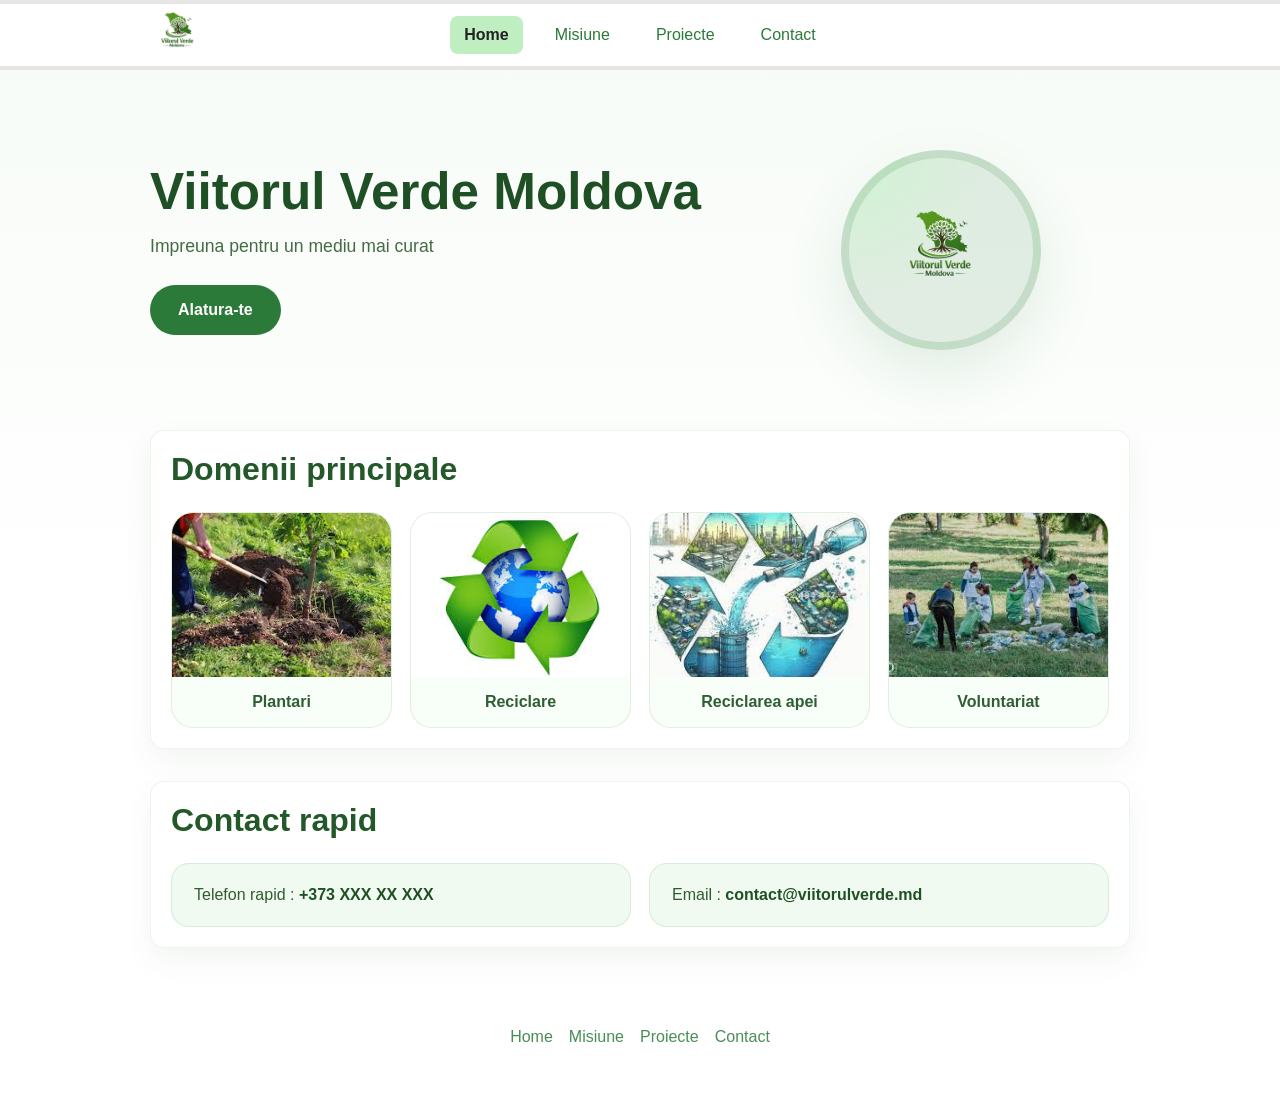
<file: index.html>
<!DOCTYPE html>
<html lang="ro">

<head>
    <meta charset="UTF-8">
    <meta name="viewport" content="width=device-width, initial-scale=1.0">
    <title>Viitorul Verde Moldova</title>
    <link rel="stylesheet" href="css/style.css">
    <link rel="preload" as="image" href="pages/assets/Images/logo.png">
</head>

<body>

    <header class="site-header">
        <div class="container header-inner">
            <div class="logo">
                <a href="pages/index.html"><img src="pages/assets/Images/logo.png" alt="Logo" loading="eager" decoding="async" width="56" height="56"/></a>
            </div>

            <nav class="main-nav">
                <a href="pages/index.html" class="active">Home</a>
                <a href="pages/misiune.html">Misiune</a>
                <a href="pages/proiecte.html">Proiecte</a>
                <a href="pages/contact.html">Contact</a>
            </nav>
        </div>
    </header>

    <main>

        <section class="hero container">
            <div class="hero-text">
                <h1>Viitorul Verde Moldova</h1>
                <p>Impreuna pentru un mediu mai curat</p>
                <a class="btn-cta" href="pages/voluntariat.html">Alatura-te</a>
            </div>

            <div class="hero-logo">
                <div class="hero-image-circle">
                    <img src="pages/assets/Images/logo.png" alt="Logo" loading="eager" decoding="async" width="120" height="120">
                </div>
            </div>
        </section>

        <section class="domenii container">
            <h2>Domenii principale</h2>

            <div class="galerie">
                <figure>
                    <img src="pages/assets/Images/Assets/Plantari.jpg" alt="Plantări">
                    <figcaption>Plantari</figcaption>
                </figure>
                <figure>
                    <img src="pages/assets/Images/Assets/Reciclare.jpg" alt="Reciclare">
                    <figcaption>Reciclare</figcaption>
                </figure>
                <figure>
                    <img src="pages/assets/Images/Assets/Reciclarea apei.jpg" alt="Reciclarea apei">
                    <figcaption>Reciclarea apei</figcaption>
                </figure>
                <figure>
                    <img src="pages/assets/Images/Assets/Poza2.jpg" alt="Voluntariat">
                    <figcaption>Voluntariat</figcaption>
                </figure>
            </div>
        </section>

        <section class="contact-rapid container">
            <h2>Contact rapid</h2>

            <div class="contact-box">
                <div class="contact-item">Telefon rapid : <strong>+373 XXX XX XXX</strong></div>
                <div class="contact-item">Email : <strong>contact@viitorulverde.md</strong></div>
            </div>
        </section>

    </main>

    <footer class="site-footer">
        <div class="container footer-inner">
            <nav class="footer-nav">
                <a href="pages/index.html">Home</a>
                <a href="pages/misiune.html">Misiune</a>
                <a href="pages/proiecte.html">Proiecte</a>
                <a href="pages/contact.html">Contact</a>
            </nav>
        </div>
    </footer>

</body>

</html>
</file>
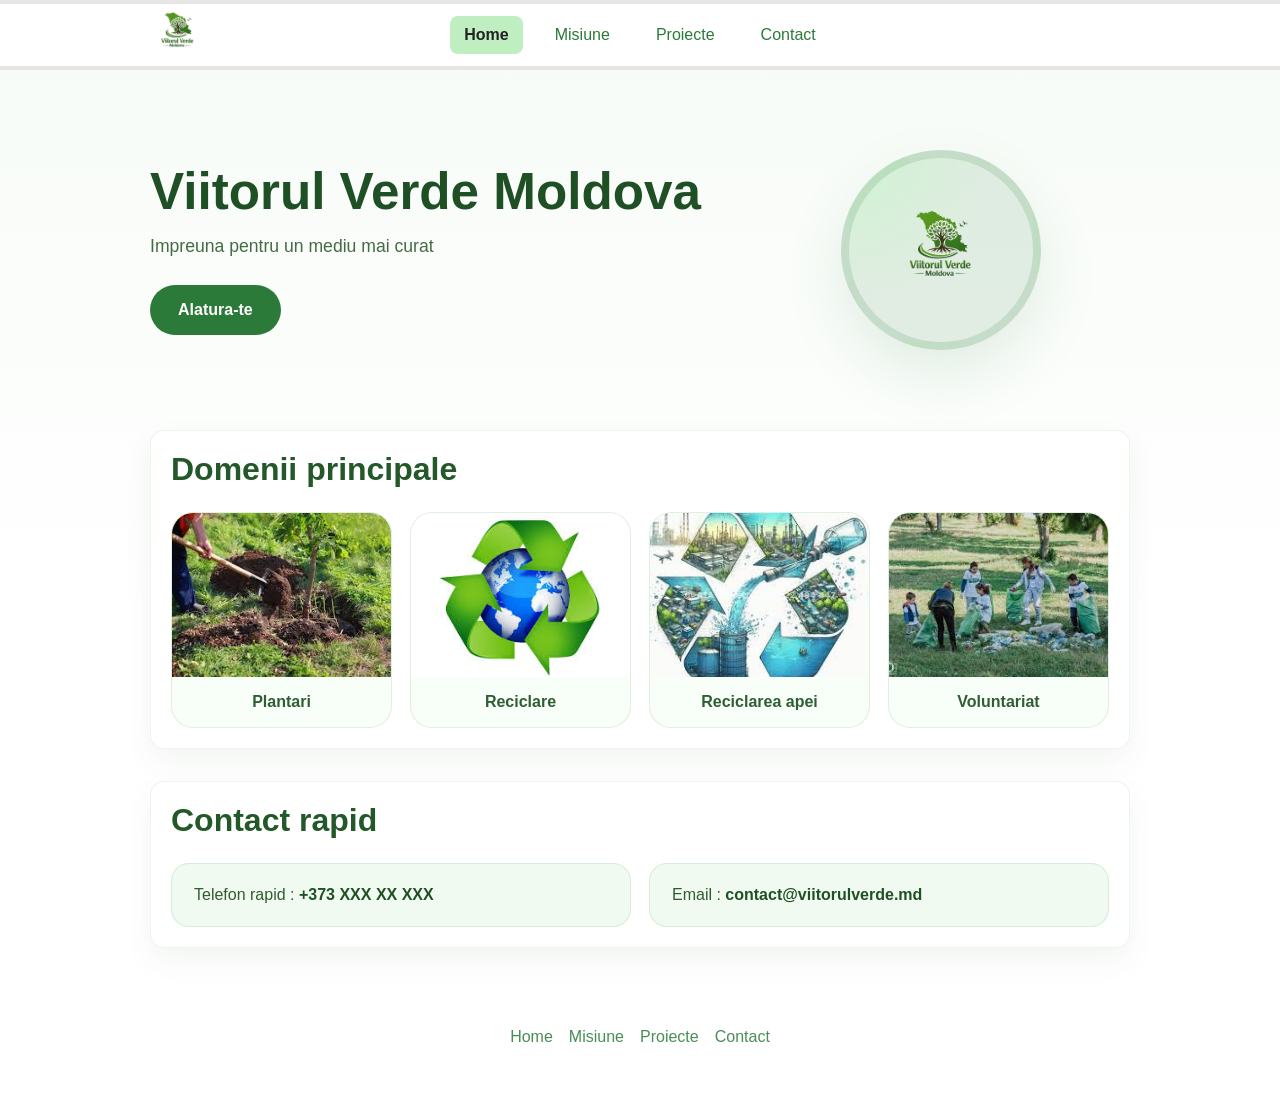
<file: pages/index.html>
<!DOCTYPE html>
<html lang="ro">

<head>
    <meta charset="UTF-8">
    <meta name="viewport" content="width=device-width, initial-scale=1.0">
    <title>Viitorul Verde Moldova</title>
    <link rel="stylesheet" href="../css/style.css">
    <link rel="preload" as="image" href="assets/Images/logo.png">
</head>

<body>

    <header class="site-header">
        <div class="container header-inner">
            <div class="logo">
                <a href="index.html"><img src="assets/Images/logo.png" alt="Logo" loading="eager" decoding="async" width="56" height="56"/></a>
            </div>

            <nav class="main-nav">
                <a href="index.html" class="active">Home</a>
                <a href="misiune.html">Misiune</a>
                <a href="proiecte.html">Proiecte</a>
                <a href="contact.html">Contact</a>
            </nav>
        </div>
    </header>

    <main>

        <section class="hero container">
            <div class="hero-text">
                <h1>Viitorul Verde Moldova</h1>
                <p>Impreuna pentru un mediu mai curat</p>
                <a class="btn-cta" href="voluntariat.html">Alatura-te</a>
            </div>

            <div class="hero-logo">
                <div class="hero-image-circle">
                    <img src="assets/Images/logo.png" alt="Logo" loading="eager" decoding="async" width="120" height="120">
                </div>
            </div>
        </section>

        <section class="domenii container">
            <h2>Domenii principale</h2>

            <div class="galerie">
                <figure>
                    <img src="assets/Images/Assets/Plantari.jpg" alt="Plantări">
                    <figcaption>Plantari</figcaption>
                </figure>
                <figure>
                    <img src="assets/Images/Assets/Reciclare.jpg" alt="Reciclare">
                    <figcaption>Reciclare</figcaption>
                </figure>
                <figure>
                    <img src="assets/Images/Assets/Reciclarea apei.jpg" alt="Reciclarea apei">
                    <figcaption>Reciclarea apei</figcaption>
                </figure>
                <figure>
                    <img src="assets/Images/Assets/Poza2.jpg" alt="Voluntariat">
                    <figcaption>Voluntariat</figcaption>
                </figure>
            </div>
        </section>

        <section class="contact-rapid container">
            <h2>Contact rapid</h2>

            <div class="contact-box">
                <div class="contact-item">Telefon rapid : <strong>+373 XXX XX XXX</strong></div>
                <div class="contact-item">Email : <strong>contact@viitorulverde.md</strong></div>
            </div>
        </section>

    </main>

    <footer class="site-footer">
        <div class="container footer-inner">
            <nav class="footer-nav">
                <a href="index.html">Home</a>
                <a href="misiune.html">Misiune</a>
                <a href="proiecte.html">Proiecte</a>
                <a href="contact.html">Contact</a>
            </nav>
        </div>
    </footer>

</body>

</html>
</file>
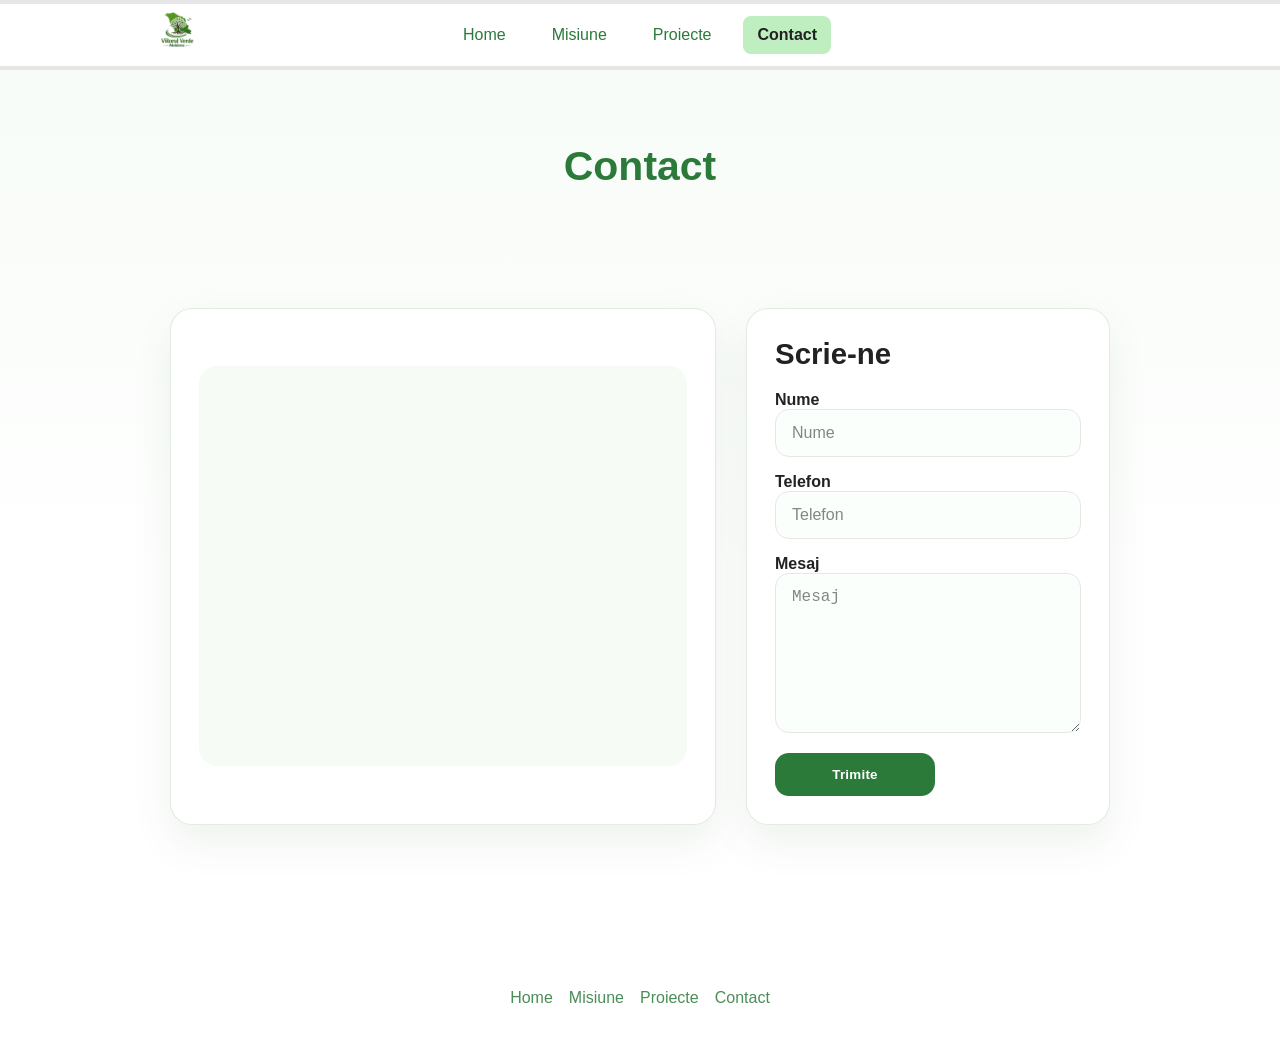
<file: pages/contact.html>
<!doctype html>
<html lang="ro">
<head>
    <meta charset="utf-8">
    <meta name="viewport" content="width=device-width, initial-scale=1">
    <title>Contact - Viitorul Verde Moldova</title>
    <link rel="stylesheet" href="../css/style.css">
    <link rel="preload" as="image" href="assets/Images/logo.png">
</head>
<body>
    <header class="site-header">
        <div class="container header-inner">
            <div class="logo">
                <a href="index.html"><img src="assets/Images/logo.png" alt="Logo" loading="eager" decoding="async" width="56" height="56"/></a>
            </div>
            <nav class="main-nav">
                <a href="index.html">Home</a>
                <a href="misiune.html">Misiune</a>
                <a href="proiecte.html">Proiecte</a>
                <a href="contact.html" class="active">Contact</a>
            </nav>
        </div>
    </header>
    <main class="container">
        <section class="page-title">
            <h1>Contact</h1>
        </section>
        <section class="contact-page">
            <div class="contact-grid">
                <div class="map-card">
                    <div class="map-placeholder">
                        <iframe
                            src="https://www.openstreetmap.org/export/embed.html?bbox=28.8000%2C47.0100%2C28.9600%2C47.1100&layer=mapnik"
                            loading="lazy"
                            referrerpolicy="no-referrer-when-downgrade"
                            title="Harta ONG"
                        ></iframe>
                    </div>
                </div>
                <div class="form-card">
                    <h2>Scrie-ne</h2>
                    <form class="contact-form" action="https://api.sheetmonkey.io/form/oM4E3g2kgApvRPFMs9aafg" method="POST">
                        <label>Nume
                            <input type="text" name="nume" placeholder="Nume" required>
                        </label>
                        <label>Telefon
                            <input type="tel" name="telefon" placeholder="Telefon" required>
                        </label>
                        <label>Mesaj
                            <textarea name="mesaj" placeholder="Mesaj" required></textarea>
                        </label>
                        <button type="submit" class="btn-submit">Trimite</button>
                    </form>
                </div>
            </div>
        </section>
    </main>
    <footer class="site-footer">
        <div class="container footer-inner">
            <nav class="footer-nav">
                <a href="index.html">Home</a>
                <a href="misiune.html">Misiune</a>
                <a href="proiecte.html">Proiecte</a>
                <a href="contact.html">Contact</a>
            </nav>
        </div>
    </footer>
</body>
</html>
</file>
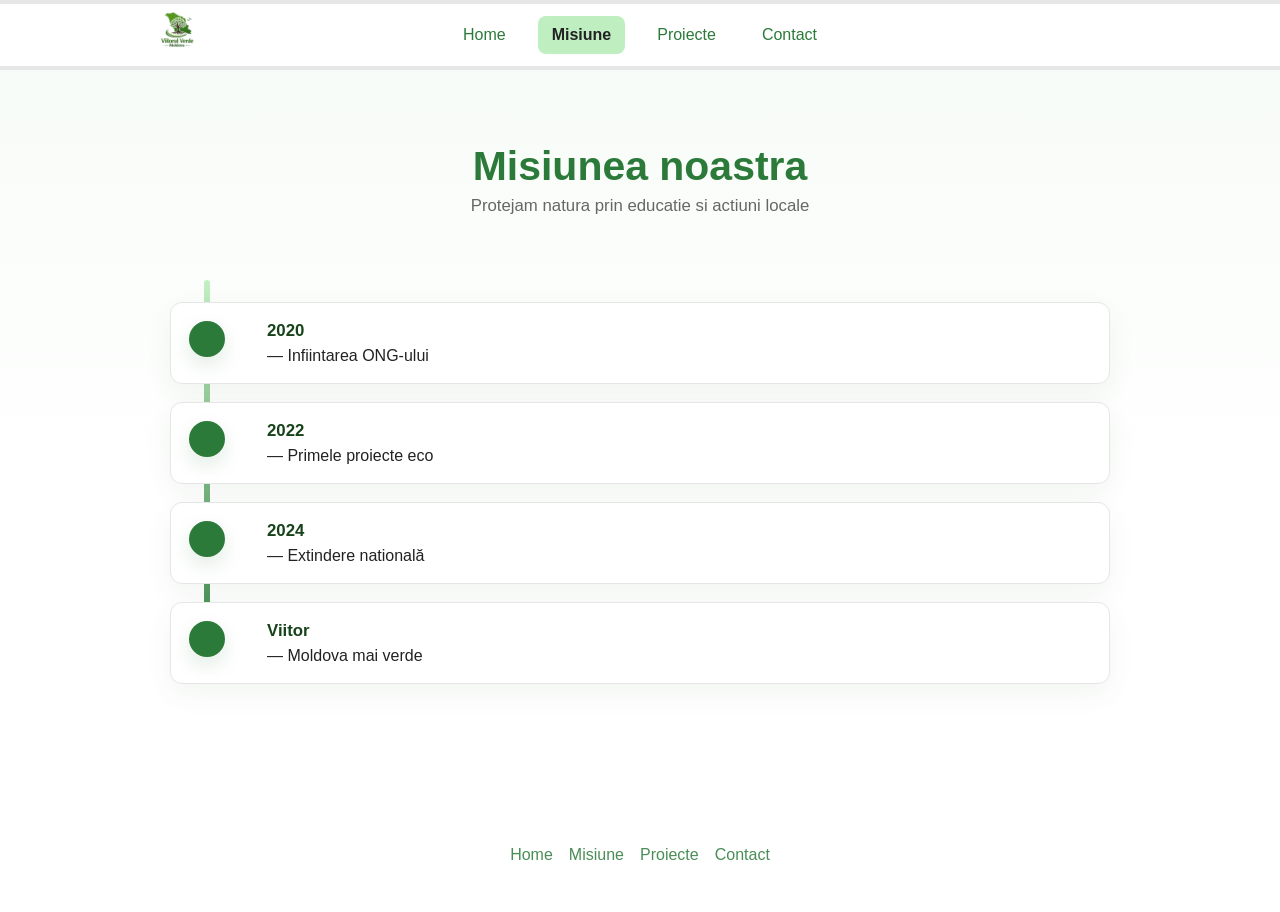
<file: pages/misiune.html>
<!doctype html>
<html lang="ro">
<head>
	<meta charset="utf-8">
	<meta name="viewport" content="width=device-width,initial-scale=1">
	<title>Misiune — Viitorul Verde Moldova</title>
	<link rel="stylesheet" href="../css/style.css">
	<link rel="preload" as="image" href="assets/Images/logo.png">
	<style>
		
	</style>
</head>
<body>
	<header class="site-header">
		<div class="container header-inner">
			<div class="logo">
					<a href="index.html"><img src="assets/Images/logo.png" alt="Logo" loading="eager" decoding="async" width="56" height="56" /></a>
				</div>
			<nav class="main-nav">
				<a href="index.html">Home</a>
				<a href="misiune.html" class="active">Misiune</a>
				<a href="proiecte.html">Proiecte</a>
				<a href="contact.html">Contact</a>
			</nav>
		</div>
	</header>

	<main class="container">
		<section class="page-title">
			<h1>Misiunea noastra</h1>
			<p class="lead">Protejam natura prin educatie si actiuni locale</p>
		</section>

		<section class="timeline-section">
			<ul class="timeline">
				<li class="timeline-item">
					<div class="dot"></div>
					<div class="content">
						<strong>2020</strong> — Infiintarea ONG-ului
					</div>
				</li>

				<li class="timeline-item">
					<div class="dot"></div>
					<div class="content">
						<strong>2022</strong> — Primele proiecte eco
					</div>
				</li>

				<li class="timeline-item">
					<div class="dot"></div>
					<div class="content">
						<strong>2024</strong> — Extindere natională
					</div>
				</li>

				<li class="timeline-item">
					<div class="dot"></div>
					<div class="content">
						<strong>Viitor</strong> — Moldova mai verde
					</div>
				</li>
			</ul>
		</section>
	</main>

	<footer class="site-footer">
		<div class="container footer-inner">
			<nav class="footer-nav">
				<a href="index.html">Home</a>
				<a href="misiune.html">Misiune</a>
				<a href="proiecte.html">Proiecte</a>
				<a href="contact.html">Contact</a>
			</nav>
		</div>
	</footer>
</body>
</html>
</file>
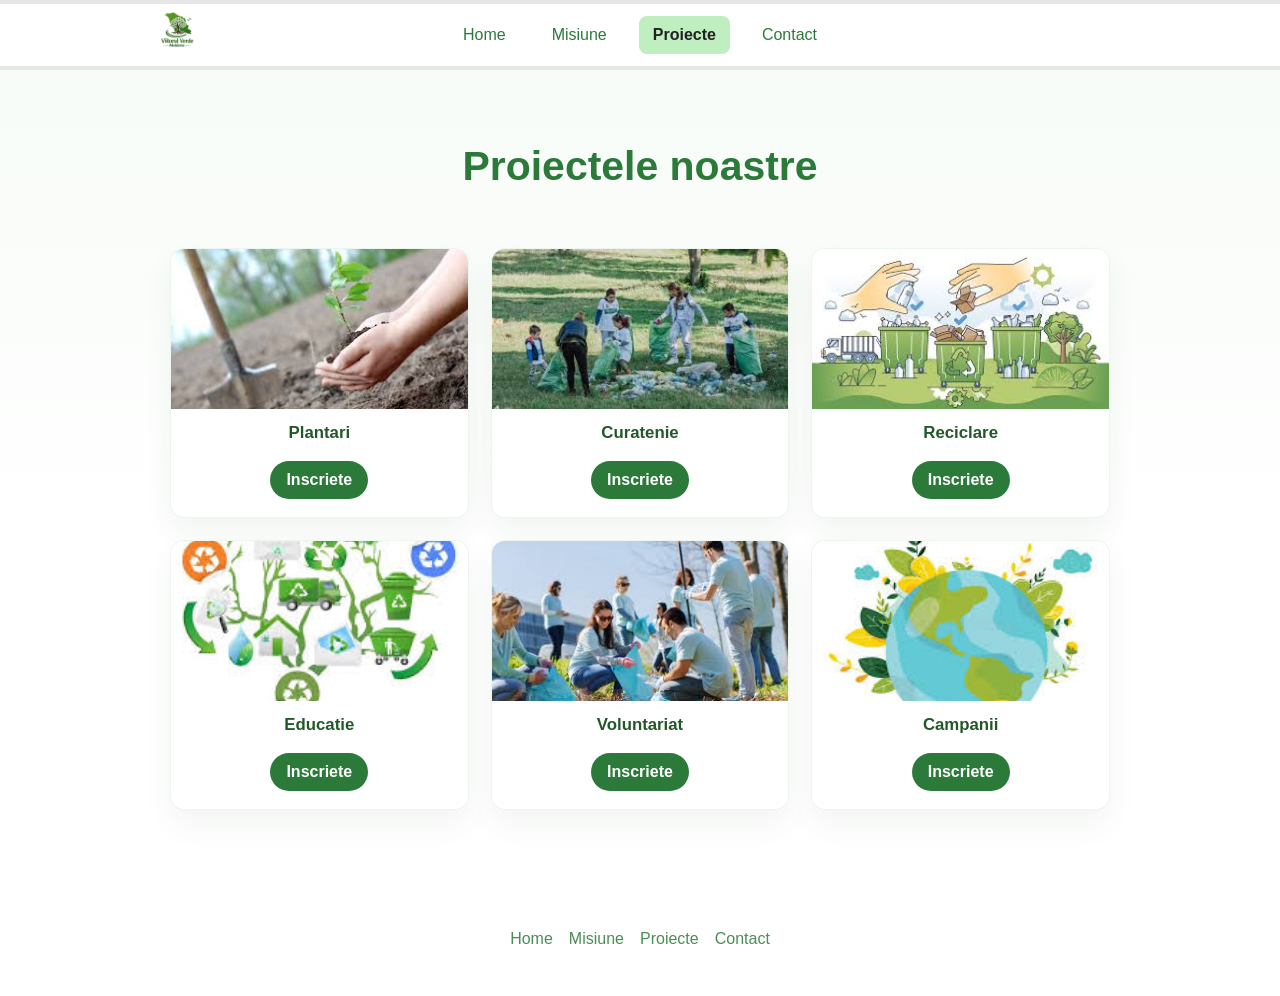
<file: pages/proiecte.html>
﻿<!doctype html>
<html lang="ro">
<head>
    <meta charset="utf-8">
    <meta name="viewport" content="width=device-width, initial-scale=1">
    <title>Proiecte - Viitorul Verde Moldova</title>
    <link rel="stylesheet" href="../css/style.css">
    <link rel="preload" as="image" href="assets/Images/logo.png">
</head>
<body>
    <header class="site-header">
        <div class="container header-inner">
            <div class="logo">
                <a href="index.html"><img src="assets/Images/logo.png" alt="Logo" loading="eager" decoding="async" width="56" height="56"/></a>
            </div>
            <nav class="main-nav">
                <a href="index.html">Home</a>
                <a href="misiune.html">Misiune</a>
                <a href="proiecte.html" class="active">Proiecte</a>
                <a href="contact.html">Contact</a>
            </nav>
        </div>
    </header>
    <main class="container">
        <section class="page-title">
            <h1>Proiectele noastre</h1>
        </section>
        <section class="project-grid">
            <figure class="project-card">
                <img src="assets/Images/Assets/Poza1.jpg" alt="poza">
                <figcaption>Plantari</figcaption>
                <a class="project-button" href="voluntariat.html">Inscriete</a>
            </figure>
            <figure class="project-card">
                <img src="assets/Images/Assets/Poza2.jpg" alt="poza">
                <figcaption>Curatenie</figcaption>
                <a class="project-button" href="voluntariat.html">Inscriete</a>
            </figure>
            <figure class="project-card">
                <img src="assets/Images/Assets/Poza3.jpg" alt="poza">
                <figcaption>Reciclare</figcaption>
                <a class="project-button" href="voluntariat.html">Inscriete</a>
            </figure>
            <figure class="project-card">
                <img src="assets/Images/Assets/Poza4.jpg" alt="poza">
                <figcaption>Educatie</figcaption>
                <a class="project-button" href="voluntariat.html">Inscriete</a>
            </figure>
            <figure class="project-card">
                <img src="assets/Images/Assets/Poza5.jpg" alt="poza">
                <figcaption>Voluntariat</figcaption>
                <a class="project-button" href="voluntariat.html">Inscriete</a>
            </figure>
            <figure class="project-card">
                <img src="assets/Images/Assets/Poza6.jpg" alt="poza">
                <figcaption>Campanii</figcaption>
                <a class="project-button" href="voluntariat.html">Inscriete</a>
            </figure>
        </section>
    </main>
    <footer class="site-footer">
        <div class="container footer-inner">
            <nav class="footer-nav">
                <a href="index.html">Home</a>
                <a href="misiune.html">Misiune</a>
                <a href="proiecte.html">Proiecte</a>
                <a href="contact.html">Contact</a>
            </nav>
        </div>
    </footer>
</body>
</html>
</file>
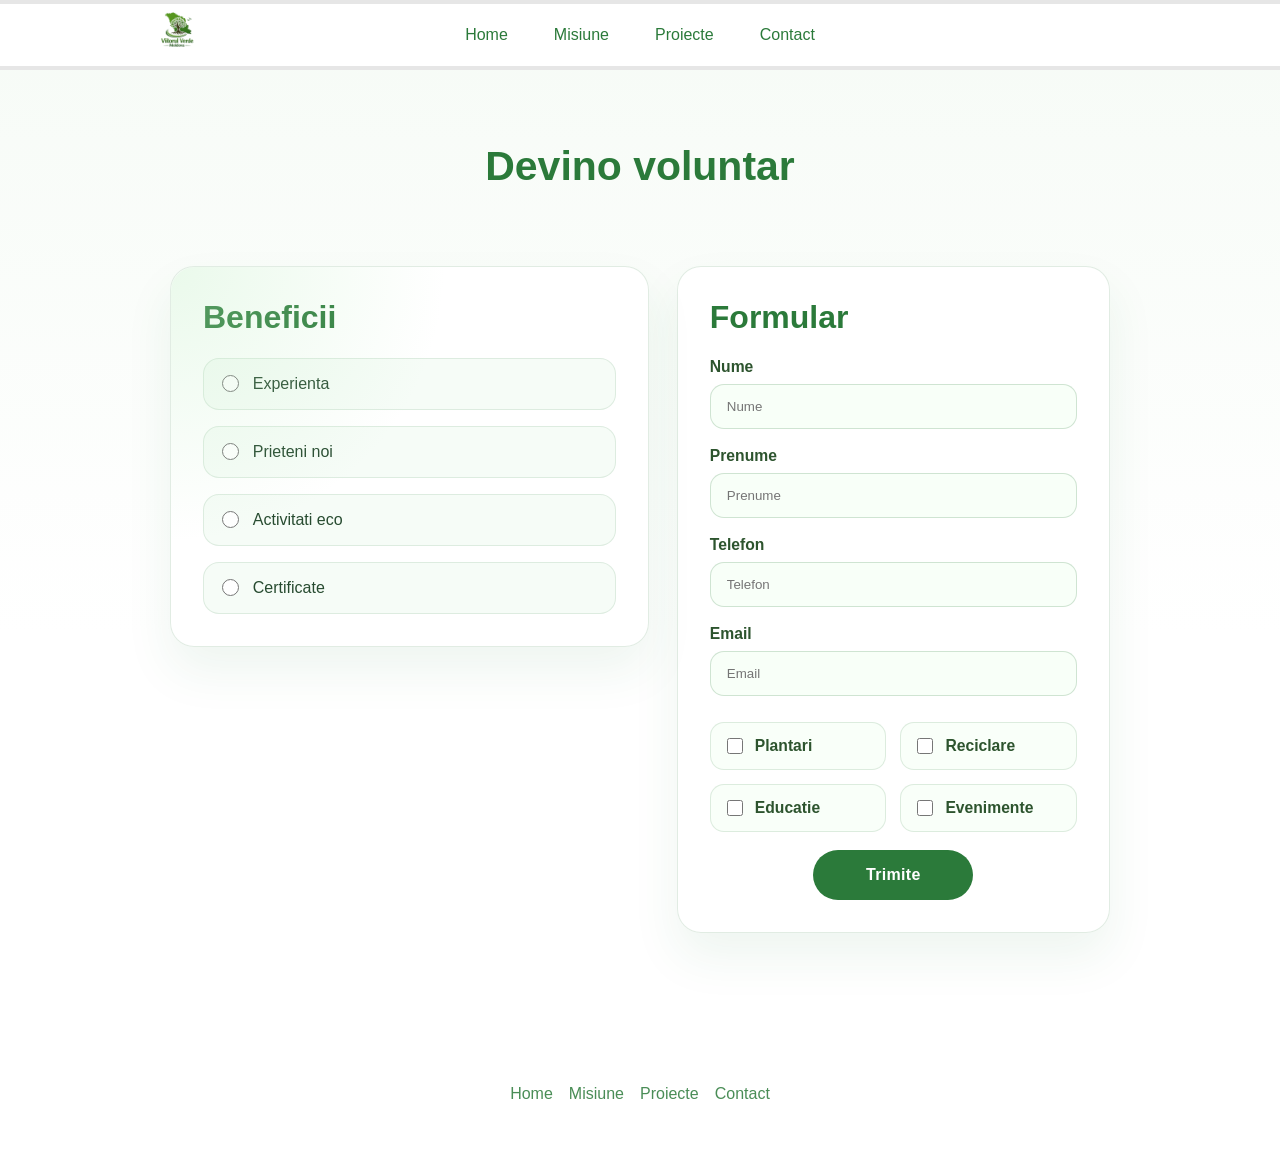
<file: pages/voluntariat.html>
﻿<!doctype html>
<html lang="ro">
<head>
    <meta charset="utf-8">
    <meta name="viewport" content="width=device-width, initial-scale=1">
    <title>Voluntariat — Viitorul Verde Moldova</title>
    <link rel="stylesheet" href="../css/style.css">
    <link rel="preload" as="image" href="assets/Images/logo.png">
</head>
<body>
    <header class="site-header">
        <div class="container header-inner">
            <div class="logo">
                <a href="index.html"><img src="assets/Images/logo.png" alt="Logo" loading="eager" decoding="async" width="56" height="56"/></a>
            </div>
            <nav class="main-nav">
                <a href="index.html">Home</a>
                <a href="misiune.html">Misiune</a>
                <a href="proiecte.html">Proiecte</a>
                <a href="contact.html">Contact</a>
            </nav>
        </div>
    </header>
    <main class="container">
        <section class="page-title">
            <h1>Devino voluntar</h1>
        </section>
        <section class="volunteer-grid">
            <div class="benefits-box">
                <h2>Beneficii</h2>
                <ul>
                    <li><label><input type="radio" name="beneficiu"> Experienta</label></li>
                    <li><label><input type="radio" name="beneficiu"> Prieteni noi</label></li>
                    <li><label><input type="radio" name="beneficiu"> Activitati eco</label></li>
                    <li><label><input type="radio" name="beneficiu"> Certificate</label></li>
                </ul>
            </div>
            <div class="form-box">
                <h2>Formular</h2>
                <form class="volunteer-form" action="https://api.sheetmonkey.io/form/oM4E3g2kgApvRPFMs9aafg" method="POST">
                    <label>Nume
                        <input type="text" name="nume" placeholder="Nume">
                    </label>
                    <label>Prenume
                        <input type="text" name="prenume" placeholder="Prenume">
                    </label>
                    <label>Telefon
                        <input type="tel" name="telefon" placeholder="Telefon">
                    </label>
                    <label>Email
                        <input type="email" name="email" placeholder="Email">
                    </label>
                    <div class="checkbox-group">
                        <label><input type="checkbox" name="domeniu" value="plantari"> Plantari</label>
                        <label><input type="checkbox" name="domeniu" value="reciclare"> Reciclare</label>
                        <label><input type="checkbox" name="domeniu" value="educatie"> Educatie</label>
                        <label><input type="checkbox" name="domeniu" value="evenimente"> Evenimente</label>
                    </div>
                    <button type="submit" class="btn-submit">Trimite</button>
                </form>
            </div>
        </section>
    </main>
    <footer class="site-footer">
        <div class="container footer-inner">
            <nav class="footer-nav">
                <a href="index.html">Home</a>
                <a href="misiune.html">Misiune</a>
                <a href="proiecte.html">Proiecte</a>
                <a href="contact.html">Contact</a>
            </nav>
        </div>
    </footer>
</body>
</html>
</file>
<file: css/style.css>
:root {
    --color-primary: #2b7a3a;
    --color-secondary: #bfeec1;
    --font-main: Arial, Helvetica, sans-serif;
    --color-text: #222;
    --color-muted: #666;
    --color-border: #e6e6e6;
    --color-bg: #fff;
}
* {
    box-sizing: border-box;
    margin: 0;
    padding: 0;
}

body {
    font-family: var(--font-main);
    color: var(--color-text);
    min-height: 100vh;
    background: linear-gradient(180deg, #f6fbf6 0%, #ffffff 55%);
}
.container {
    max-width: 980px;
    margin: 0 auto;
    padding: 20px;
}
.page-title {
    text-align: center;
    padding: 56px 0 28px;
}
.page-title h1 {
    color: var(--color-primary);
    font-size: clamp(2rem, 3.2vw, 3.2rem);
    line-height: 1.02;
    margin-bottom: 8px;
}
.page-title .lead {
    color: var(--color-muted);
    font-size: 1.05rem;
}
.volunteer-grid {
    display: grid;
    grid-template-columns: 1.05fr 0.95fr;
    gap: 28px;
    padding: 42px 0 72px;
    align-items: start;
}
.benefits-box,
.form-box {
    background: rgba(255, 255, 255, 0.95);
    border: 1px solid rgba(43, 122, 58, 0.14);
    border-radius: 24px;
    box-shadow: 0 24px 48px rgba(43, 122, 58, 0.08);
    padding: 32px;
}
.benefits-box {
    position: relative;
}
.benefits-box::before {
    content: '';
    position: absolute;
    inset: 0;
    border-radius: 24px;
    background: radial-gradient(circle at top left, rgba(190, 238, 193, 0.32), transparent 45%);
    pointer-events: none;
}
.benefits-box h2,
.form-box h2 {
    margin-bottom: 22px;
    color: var(--color-primary);
    font-size: 2rem;
}
.benefits-box ul {
    list-style: none;
    display: grid;
    gap: 16px;
}
.benefits-box li {
    background: #f6fcf7;
    border: 1px solid rgba(43, 122, 58, 0.12);
    border-radius: 16px;
    padding: 16px 18px;
}
.benefits-box label {
    display: flex;
    align-items: center;
    gap: 14px;
    font-size: 1rem;
    color: #274b30;
    cursor: pointer;
}
.benefits-box input[type="radio"] {
    accent-color: var(--color-primary);
    width: 1.05rem;
    height: 1.05rem;
}
.volunteer-form {
    display: grid;
    gap: 18px;
}
.volunteer-form label {
    display: grid;
    gap: 8px;
    font-weight: 600;
    color: #2d542e;
    font-size: 0.98rem;
}
.volunteer-form input[type="text"],
.volunteer-form input[type="tel"],
.volunteer-form input[type="email"] {
    width: 100%;
    padding: 14px 16px;
    border: 1px solid rgba(43, 122, 58, 0.2);
    border-radius: 14px;
    background: #f8fff8;
    color: var(--color-text);
    transition: border-color 0.2s ease, box-shadow 0.2s ease;
}
.volunteer-form input[type="text"]:focus,
.volunteer-form input[type="tel"]:focus,
.volunteer-form input[type="email"]:focus {
    border-color: var(--color-primary);
    outline: none;
    box-shadow: 0 0 0 4px rgba(190, 238, 193, 0.35);
}
.checkbox-group {
    display: grid;
    grid-template-columns: repeat(2, minmax(0, 1fr));
    gap: 14px;
    margin-top: 8px;
}
.checkbox-group label {
    display: flex;
    align-items: center;
    gap: 12px;
    padding: 14px 16px;
    border: 1px solid rgba(43, 122, 58, 0.14);
    border-radius: 14px;
    background: #f9fff9;
    cursor: pointer;
}
.checkbox-group input[type="checkbox"] {
    accent-color: var(--color-primary);
    width: 1rem;
    height: 1rem;
}
.volunteer-form .btn-submit {
    width: fit-content;
    background: var(--color-primary);
    color: #fff;
    border: none;
    border-radius: 999px;
    padding: 16px 32px;
    font-size: 1rem;
    font-weight: 700;
    cursor: pointer;
    transition: transform 0.2s ease, box-shadow 0.2s ease, background 0.2s ease;
    justify-self: center;
}
.volunteer-form .btn-submit:hover {
    transform: translateY(-2px);
    box-shadow: 0 18px 32px rgba(43, 122, 58, 0.18);
    background: #24682d;
}
.timeline-section {
    padding: 28px 0 64px;
}
@media (max-width: 900px) {
    .volunteer-grid {
        grid-template-columns: 1fr;
    }
    .checkbox-group {
        grid-template-columns: 1fr;
    }
}
.timeline {
    position: relative;
    list-style: none;
    padding: 12px 0 0 0;
    margin: 0;
}
.timeline::before {
    content: '';
    position: absolute;
    left: 34px;
    top: 8px;
    bottom: 8px;
    width: 6px;
    background: linear-gradient(180deg, var(--color-secondary), var(--color-primary));
    border-radius: 6px;
    opacity: 0.95;
}
.timeline-item {
    position: relative;
    padding: 18px 18px 18px 96px;
    margin: 18px 0;
    background: #fff;
    border-radius: 12px;
    border: 1px solid var(--color-border);
    box-shadow: 0 10px 28px rgba(32,93,33,0.06);
    transition: transform 0.28s ease, box-shadow 0.28s ease;
}
.timeline-item:hover {
    transform: translateY(-6px);
    box-shadow: 0 22px 48px rgba(32,93,33,0.09);
}
.timeline-item .dot {
    position: absolute;
    left: 18px;
    top: 18px;
    width: 36px;
    height: 36px;
    border-radius: 50%;
    background: var(--color-primary);
    display: grid;
    place-items: center;
    color: #fff;
    font-weight: 700;
    box-shadow: 0 8px 20px rgba(43,122,58,0.14);
}
.timeline-item .content {
    color: var(--color-text);
    font-size: 1rem;
}
.timeline-item strong {
    display: block;
    color: #17431a;
    font-size: 1.05rem;
    margin-bottom: 6px;
}
.site-header {
    border: 4px solid var(--color-border);
    border-left: 0;
    border-right: 0;
    background: var(--color-bg);
}
.header-inner {
    display: flex;
    align-items: center;
    justify-content: center;
    gap: 24px;
    padding: 12px 0;
    flex-wrap: wrap;
    position: relative;
}
.logo {
    position: absolute;
    left: 0;
}
.logo img {
    height: 56px;
}
.main-nav {
    display: flex;
    justify-content: center;
    gap: 18px;
}
.main-nav a {
    color: var(--color-primary);
    text-decoration: none;
    padding: 10px 14px;
    border-radius: 8px;
    transition: background 0.25s ease, color 0.25s ease;
}
.main-nav a:hover,
.main-nav a.active {
    background: var(--color-secondary);
    color: var(--color-text);
}
.main-nav a.active {
    font-weight: 700;
}
body {
    min-height: 100vh;
    background: linear-gradient(180deg, #f6fbf6 0%, #ffffff 55%);
}
.hero {
    display: grid;
    grid-template-columns: 1.2fr 0.8fr;
    align-items: center;
    gap: 36px;
    padding: 80px 0;
}
.hero-text h1 {
    font-size: clamp(2.8rem, 4vw, 4.2rem);
    line-height: 1.05;
    margin-bottom: 18px;
    color: #1f4f24;
}
.hero-text p {
    max-width: 580px;
    font-size: 1.1rem;
    color: #456b45;
    margin-bottom: 28px;
}
.btn-cta {
    display: inline-block;
    background: var(--color-primary);
    color: #fff;
    text-decoration: none;
    padding: 16px 28px;
    border-radius: 999px;
    font-weight: 700;
    transition: transform 0.25s ease, box-shadow 0.25s ease;
}
.btn-cta:hover {
    transform: translateY(-2px);
    box-shadow: 0 18px 30px rgba(43, 122, 58, 0.16);
}
.hero-logo {
    display: flex;
    justify-content: center;
}
.hero-image-circle {
    width: min(200px, 100%);
    aspect-ratio: 1 / 1;
    border-radius: 50%;
    background: radial-gradient(circle at top left, rgba(190, 238, 193, 0.7), rgba(43, 122, 58, 0.12) 55%);
    border: 8px solid rgba(43, 122, 58, 0.15);
    display: grid;
    place-items: center;
    box-shadow: 0 26px 60px rgba(43, 122, 58, 0.12);
}
.hero-image-circle img {
    width: 58%;
    height: auto;
}
.domenii,
.contact-rapid {
    background: #ffffff;
    border-radius: 26px;
    box-shadow: 0 20px 45px rgba(32, 93, 33, 0.08);
    padding: 44px 38px;
    margin-bottom: 32px;
}
.domenii h2,
.contact-rapid h2 {
    margin-bottom: 24px;
    color: #235829;
    font-size: 2rem;
}
.galerie {
    display: grid;
    grid-template-columns: repeat(4, minmax(0, 1fr));
    gap: 22px;
}
.galerie figure {
    overflow: hidden;
    border-radius: 22px;
    background: #f8fff8;
    border: 1px solid rgba(43, 122, 58, 0.12);
    transition: transform 0.3s ease, box-shadow 0.3s ease;
}
.galerie figure:hover {
    transform: translateY(-6px);
    box-shadow: 0 20px 40px rgba(43, 122, 58, 0.14);
}
.galerie img {
    width: 100%;
    display: block;
    aspect-ratio: 4 / 3;
    object-fit: cover;
}
.galerie figcaption {
    padding: 16px;
    text-align: center;
    color: #2f5e34;
    font-weight: 600;
}
.contact-box {
    display: grid;
    grid-template-columns: repeat(2, minmax(0, 1fr));
    gap: 18px;
}
.contact-item {
    background: #f0faf0;
    border: 1px solid rgba(43, 122, 58, 0.12);
    border-radius: 18px;
    padding: 22px;
    color: #315b30;
    font-size: 1rem;
}
.contact-item strong {
    color: #1f5125;
}
.site-footer {
    padding: 28px 0;
    margin-top: 12px;
}
.footer-inner {
    display: flex;
    align-items: center;
    justify-content: center;
    gap: 16px;
    flex-wrap: wrap;
    text-align: center;
}
.site-footer p {
    color: #5d7e5d;
}
.footer-nav {
    display: flex;
    flex-wrap: wrap;
    gap: 16px;
}
.footer-nav a {
    color: #2b7a3a;
    text-decoration: none;
    opacity: 0.85;
    transition: opacity 0.25s ease;
}
.footer-nav a:hover {
    opacity: 1;
}
@media (max-width: 900px) {
    .hero {
        grid-template-columns: 1fr;
        text-align: center;
    }

    .hero-logo {
        order: -1;
    }

    .main-nav {
        position: static;
        transform: none;
        justify-content: center;
        margin-top: 18px;
        flex-wrap: wrap;
    }
}
@media (max-width: 720px) {
    .container {
        padding: 20px;
    }

    .galerie {
        grid-template-columns: repeat(2, minmax(0, 1fr));
    }

    .contact-box {
        grid-template-columns: 1fr;
    }

    .timeline::before {
        left: 22px;
    }
    .timeline-item {
        padding-left: 76px;
    }
    .timeline-item .dot {
        left: 10px;
        width: 30px;
        height: 30px;
        font-size: 0.9rem;
    }
}
@media (max-width: 520px) {
    .hero-text h1 {
        font-size: 2.6rem;
    }

    .btn-cta {
        width: 100%;
        text-align: center;
    }
}
.secondary-page .card,
.map-card,
.form-card,
.domenii,
.contact-rapid {
    background: #ffffff;
    border-radius: 14px;
    padding: 20px;
    border: 1px solid rgba(43,122,58,0.08);
    box-shadow: 0 12px 30px rgba(32,93,33,0.06);
    transition: transform 0.22s ease, box-shadow 0.22s ease;
}
.secondary-page .card:hover,
.map-card:hover,
.form-card:hover,
.domenii:hover,
.contact-rapid:hover {
    transform: translateY(-6px);
    box-shadow: 0 30px 60px rgba(32,93,33,0.10);
}
.contact-form label {
    display: block;
    margin-bottom: 14px;
    color: var(--color-text);
    font-weight: 600;
}
.contact-form input[type="text"],
.contact-form input[type="tel"],
.contact-form input[type="email"],
.contact-form textarea {
    width: 100%;
    padding: 12px 14px;
    border-radius: 14px;
    border: 1px solid rgba(43, 122, 58, 0.2);
    background: #f8fff8;
    box-shadow: inset 0 1px 0 rgba(255,255,255,0.7);
    transition: border-color 0.18s ease, box-shadow 0.18s ease, transform 0.12s ease;
    font-size: 0.98rem;
    color: var(--color-text);
}
.contact-form textarea { min-height: 160px; resize: vertical; }
.contact-form input:focus,
.contact-form textarea:focus {
    outline: none;
    border-color: var(--color-primary);
    box-shadow: 0 6px 22px rgba(43,122,58,0.16);
}
.contact-form input:valid,
.contact-form textarea:valid {
    border-color: #2fa44f;
}
.contact-page {
    padding: 60px 0 84px;
}
.contact-grid {
    display: grid;
    grid-template-columns: minmax(280px, 1.2fr) minmax(280px, 0.8fr);
    gap: 30px;
    align-items: stretch;
    margin-top: 24px;
}
.map-card,
.form-card {
    min-height: 100%;
    background: #ffffff;
    border-radius: 22px;
    padding: 28px;
    border: 1px solid rgba(43,122,58,0.14);
    box-shadow: 0 18px 40px rgba(32,93,33,0.08);
    transition: transform 0.22s ease, box-shadow 0.22s ease;
}
.map-card:hover,
.form-card:hover {
    transform: translateY(-3px);
    box-shadow: 0 26px 55px rgba(32,93,33,0.1);
}
.map-card {
    display: grid;
    align-items: center;
    justify-items: center;
}
.map-placeholder {
    width: 100%;
    min-height: 400px;
    border-radius: 18px;
    background: #f6fbf6;
    overflow: hidden;
    border: none;
}
.map-placeholder iframe {
    width: 100%;
    height: 100%;
    min-height: 400px;
    border: 0;
    display: block;
}
.form-card h2 {
    font-size: clamp(1.8rem, 2.3vw, 2.4rem);
    margin-bottom: 20px;
}
.contact-form label {
    display: block;
    margin-bottom: 16px;
    color: var(--color-text);
    font-weight: 600;
}
.contact-form input[type="text"],
.contact-form input[type="tel"],
.contact-form textarea {
    width: 100%;
    padding: 14px 16px;
    border-radius: 14px;
    border: 1px solid var(--color-border);
    background: #fbfffb;
    transition: border-color 0.18s ease, box-shadow 0.18s ease, transform 0.12s ease;
    font-size: 1rem;
    color: var(--color-text);
}
.contact-form input::placeholder,
.contact-form textarea::placeholder {
    color: rgba(34,34,34,0.55);
}
.btn-submit {
    display: inline-flex;
    align-items: center;
    justify-content: center;
    min-width: 160px;
    background: var(--color-primary);
    color: #fff;
    padding: 14px 22px;
    border-radius: 14px;
    border: none;
    cursor: pointer;
    font-weight: 700;
    letter-spacing: 0.02em;
    transition: transform 0.16s ease, box-shadow 0.16s ease, opacity 0.12s ease;
}
.btn-submit:hover {
    transform: translateY(-3px);
    box-shadow: 0 14px 34px rgba(43,122,58,0.16);
}
.btn-submit:focus {
    outline: none;
    box-shadow: 0 0 0 4px rgba(43,122,58,0.12);
}
.contact-links {
    display: flex;
    gap: 12px;
    margin-top: 24px;
    flex-wrap: wrap;
    justify-content: center;
}
.contact-links span {
    background: #f6fff6;
    border: 1px solid rgba(43,122,58,0.12);
    color: var(--color-primary);
    padding: 10px 16px;
    border-radius: 999px;
    font-weight: 600;
    box-shadow: 0 10px 24px rgba(43,122,58,0.08);
}
@media (max-width: 900px) {
    .contact-grid {
        grid-template-columns: 1fr;
    }
    .contact-page {
        padding-top: 40px;
    }
}
@media (max-width: 620px) {
    .map-placeholder {
        min-height: 320px;
    }
    .btn-submit {
        width: 100%;
    }
}
.data-table {
    width: 100%;
    border-collapse: collapse;
    margin-top: 12px;
    background: #fff;
    border-radius: 8px;
    overflow: hidden;
}
.data-table th,
.data-table td {
    padding: 12px 14px;
    text-align: left;
    border-bottom: 1px solid var(--color-border);
}
.data-table thead th {
    background: linear-gradient(180deg, rgba(191,238,193,0.95), rgba(43,122,58,0.06));
    color: #163e21;
    font-weight: 700;
}
.data-table tbody tr:nth-child(even) {
    background: rgba(191,238,193,0.18);
}
.data-table tbody tr:hover {
    background: rgba(43,122,58,0.06);
}
.galerie {
    display: grid;
    grid-template-columns: repeat(auto-fit, minmax(180px, 1fr));
    gap: 18px;
}
.contact-links {
    display: flex;
    gap: 12px;
    margin-top: 18px;
    flex-wrap: wrap;
}
.contact-links span {
    background: #f6fff6;
    border: 1px solid rgba(43,122,58,0.08);
    color: var(--color-primary);
    padding: 8px 12px;
    border-radius: 999px;
    font-weight: 600;
}
.project-grid {
    display: grid;
    grid-template-columns: repeat(3, 1fr);
    gap: 22px;
    margin: 24px 0 40px;
}
.project-card {
    background: #ffffff;
    border-radius: 14px;
    overflow: hidden;
    border: 1px solid rgba(43,122,58,0.08);
    box-shadow: 0 14px 30px rgba(32,93,33,0.06);
    transition: transform 0.22s ease, box-shadow 0.22s ease;
    text-align: center;
    display: flex;
    flex-direction: column;
    align-items: center;
}
.project-card:hover {
    transform: translateY(-6px);
    box-shadow: 0 30px 60px rgba(32,93,33,0.10);
}
.project-card img {
    width: 100%;
    height: 160px;
    object-fit: cover;
    display: block;
}
.project-card figcaption {
    padding: 14px 12px 8px;
    color: #235829;
    font-weight: 700;
    font-size: 1.05rem;
}
.project-button {
    display: inline-block;
    margin: 10px 0 18px;
    background: var(--color-primary);
    color: #fff;
    text-decoration: none;
    padding: 10px 16px;
    border-radius: 999px;
    font-weight: 700;
    transition: transform 0.18s ease, box-shadow 0.18s ease, opacity 0.12s ease;
}
.project-button:hover {
    transform: translateY(-3px);
    box-shadow: 0 14px 34px rgba(43,122,58,0.14);
}
@media (max-width: 900px) {
    .project-grid { grid-template-columns: repeat(2, 1fr); }
}
@media (max-width: 520px) {
    .project-grid { grid-template-columns: 1fr; }
    .project-card img { height: 200px; }
}
</file>
